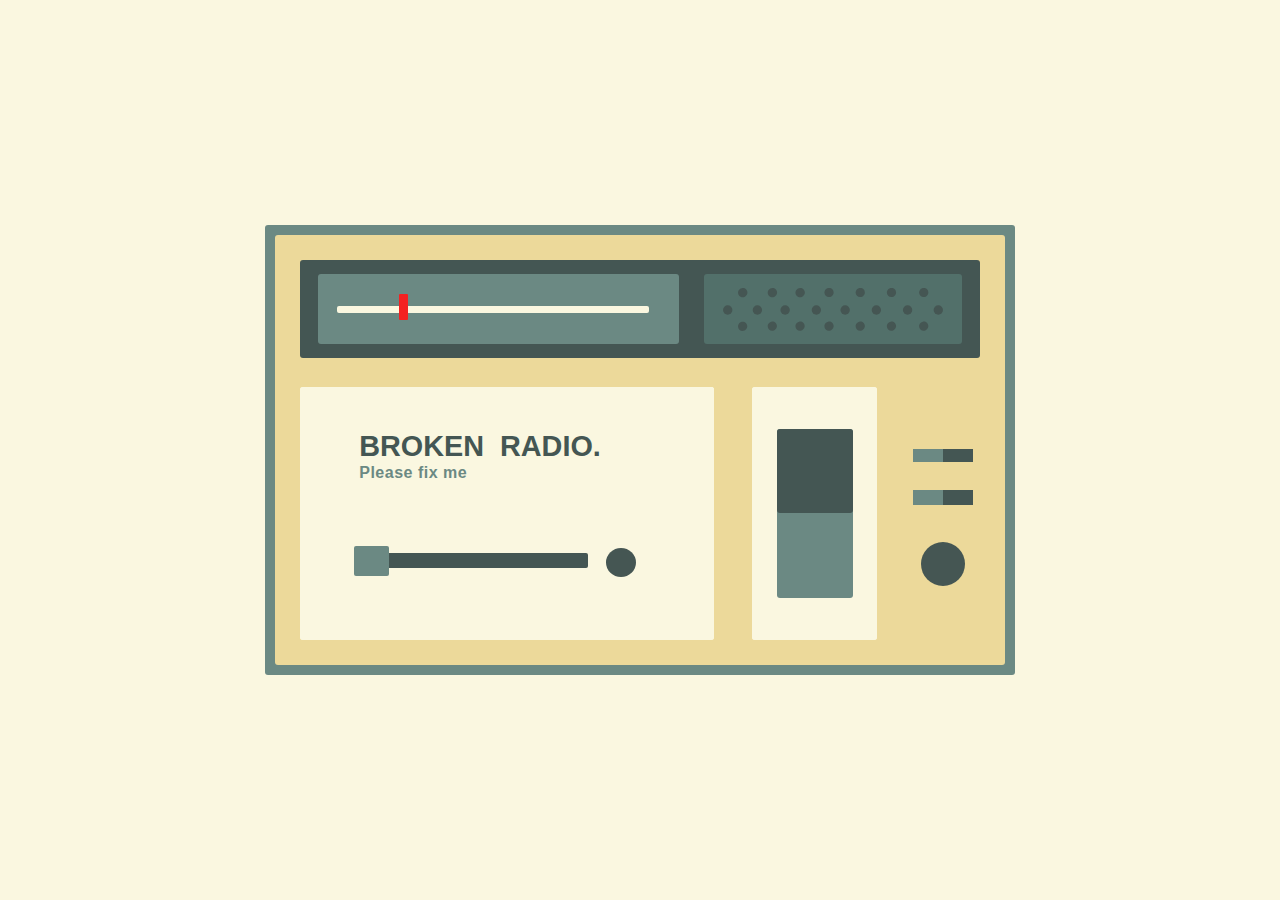
<file: index.html>
<!DOCTYPE html>
<html lang="en">
<head>
    <meta charset="UTF-8">
    <meta name="viewport" content="width=device-width, initial-scale=1.0">
    <meta http-equiv="X-UA-Compatible" content="ie=edge">
    <title>Radio</title>
    <link rel="stylesheet" href="styles/style.css">
</head>
<body>
    <div class="flex">
        <div class="outer-layer">
            <div class="text">
                <h1>Broken Radio.</h1>
                <p>Please fix me</p>
            </div>
            <div class="container-grid">

                <!-- Radio-Body -->
                <div class="background"></div>
                <div class="radio-body"></div>

                <!-- Creep -->
                <div class="radiohead"></div>
                <div class="channel"></div>
                <div class="channel-length">
                    <div class="needle"></div>
                </div>

                <!-- Speaker -->
                <div class="speaker"></div>
                <div class="dots"></div>
                
                <!-- Intro Area -->               
                    <div class="intro">
                       <div class="intro-switch" role="button" tabindex="0" aria-pressed="true">
                            <div class="intro-switch-length">
                                <div class="intro-trigger"></div>
                            </div>
                        </div>
                        <div class="intro-button" role="button" tabindex="0">
                            <div class="intro-button-trigger"></div>
                            <div class="intro-success"></div>
                            <div class="intro-fail"></div>
                        </div>
                    </div> 

                <!-- Difficulty Mode Select -->
                <div class="mode" tabindex="0">
                    <div class="mode-select">
                        <div class="mode-trigger"></div>
                    </div>
                </div> 
                
                <!-- Sequence 2 Starts -->
                <div class="sequence-2">

                    <!-- S2 Switch 1 -->
                    <div class="s2-switch-1 access" role="button" tabindex="0">
                        <div class="hint-1"></div>
                        <div class="s2-switch-length-1 access">
                            <div class="s2-trigger-1 access"></div>
                        </div>
                    </div>

                    <!-- S2-Switch-2 -->
                    <div class="s2-switch-2 access" role="button" tabindex="0">
                        <div class="hint-2"></div>
                        <div class="s2-switch-length-2">
                            <div class="s2-trigger-2 access"></div>
                        </div>
                    </div>

                    <!-- S2 Switch 3 -->
                    <div class="s2-switch-3 access" role="button" tabindex="0">
                        <div class="hint-3"></div>
                        <div class="s2-switch-length-3 access">
                            <div class="s2-trigger-3 access"></div>
                        </div>
                    </div>

                    <!--S2 Sub Switches -->
                    <div class="s2-sub-switch">

                        <!-- S2 Switch 4 -->
                        <div class="s2-switch-4 access" role="button" tabindex="0">
                            <div class="s2-switch-length-4 access">
                                <div class="s2-trigger-4 access"></div>
                            </div>
                        </div>

                        <!-- S2 Switch 5 -->
                        <div  class="s2-switch-5 access" role="button" tabindex="0">
                            <div class="s2-switch-length-5 access">
                                <div class="s2-trigger-5 access"></div>
                            </div>
                        </div>

                        <!-- S2 Submit Sequence -->
                         <div class="s2-submit access" role="button" tabindex="0">
                            <div class="s2-button access  btn2"></div>
                            <div class="s2-fail btn2 access"></div>
                            <div class="s2-success btn2 access"></div>
                        </div>
                    </div>
                </div> 
            
                <!-- Sequence 1 Starts -->
                <!-- Main Switch -->
                <div class="main-switch access" role="button" tabindex="0">
                    <div class="main-switch-length access">
                        <div class="main-trigger access"></div>
                    </div>
                </div>
                
                <!--S1 Sub Switches -->
                <div class="s1-sub-switch">
                    <!-- S1 Switch 1 -->
                     <div class="s1-switch-1 access" role="button" tabindex="0">
                        <div class="s1-switch-length-1 access">
                            <div class="s1-trigger-1 access"></div>
                        </div>
                    </div> 
                    <!--S1 Switch 2 -->
                    <div class="s1-switch-2 access" role="button" tabindex="0">
                        <div class="s1-switch-length-2 access">
                            <div class="s1-trigger-2 access"></div>
                        </div>
                    </div>
                    <!-- S1 Submit Sequence -->
                    <div class="s1-submit access" role="button" tabindex="0">
                        <div class="s1-button btn1 access"></div>
                        <div class="s1-fail btn1 access"></div>
                        <div class="s1-success btn1 access"></div>
                    </div>
                </div> 
            </div>
        </div>
    </div>

    <audio id="audio-switch-1" src="assets/audio/light-switch-1.mp3"></audio>
    <audio id="audio-switch-2" src="assets/audio/light-switch-2.mp3"></audio>
    <audio id="audio-switch-3" src="assets/audio/light-switch-main.mp3"></audio>
    <audio id="bell" src="assets/audio/bell.mp3"></audio>
    <audio id="dud" src="assets/audio/dud-1.mp3"></audio>
    <audio id="tape" src="assets/audio/tape.mp3"></audio>
    <audio id="play-song-1" src="assets/audio/fly-me-to-the-moon-edit.mp3"></audio>

    <script src='https://code.jquery.com/jquery-3.2.1.min.js' integrity='sha256-hwg4gsxgFZhOsEEamdOYGBf13FyQuiTwlAQgxVSNgt4='crossorigin='anonymous'></script>
    <script src="main.js"></script>
</body>
</html>
</file>
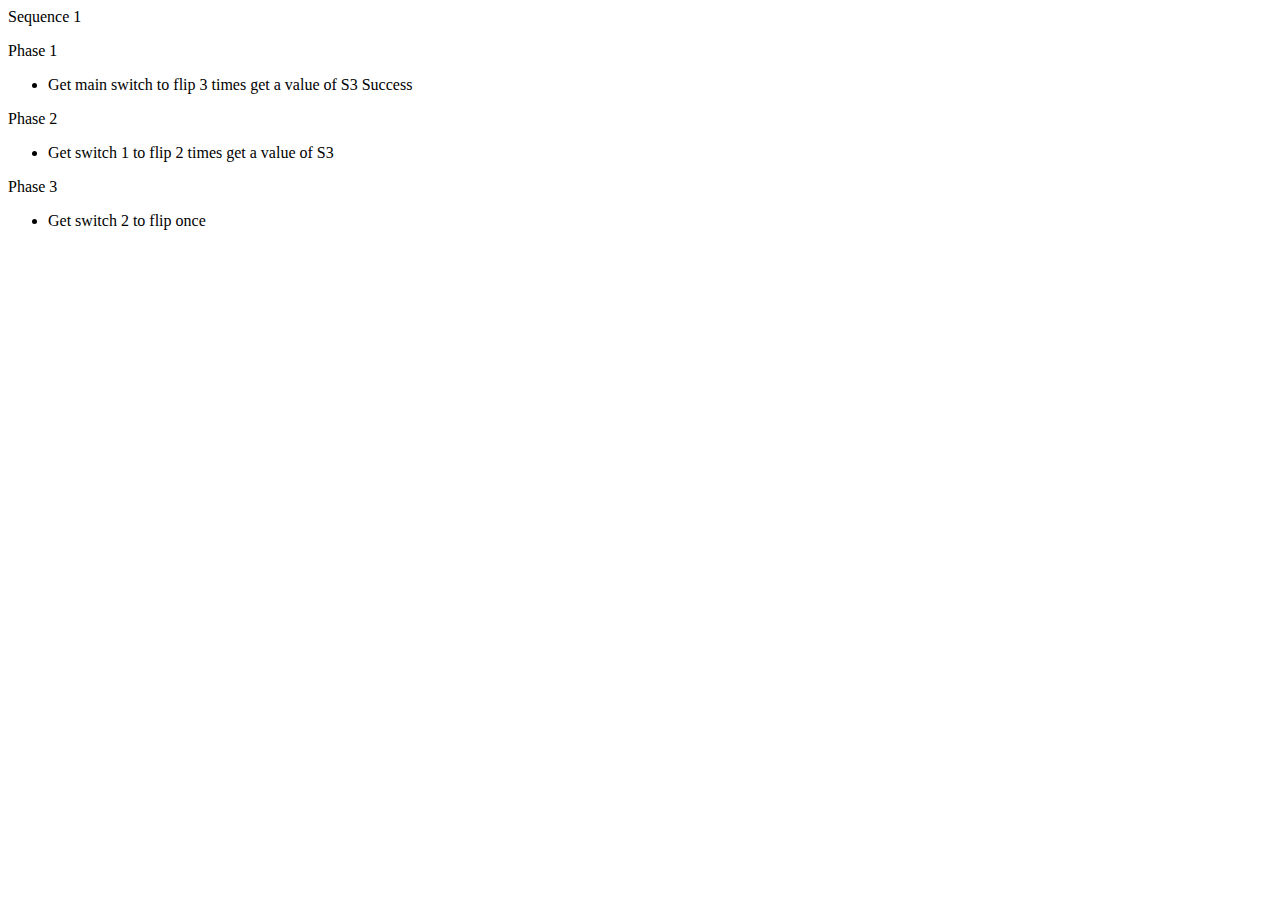
<file: mvp.html>
<html>
      <head>
        <meta charset="UTF-8">
        <title>mvp.md</title>
      </head>
      <body>
        <p>Sequence 1</p>
<p>Phase 1</p>
<ul>
<li>Get main switch to flip 3 times 
  get a value of S3 Success</li>
</ul>
<p>Phase 2</p>
<ul>
<li>Get switch 1 to flip 2 times
  get a value of S3 </li>
</ul>
<p>Phase 3</p>
<ul>
<li>Get switch 2 to flip once</li>
</ul>

      </body>
    </html>
</file>
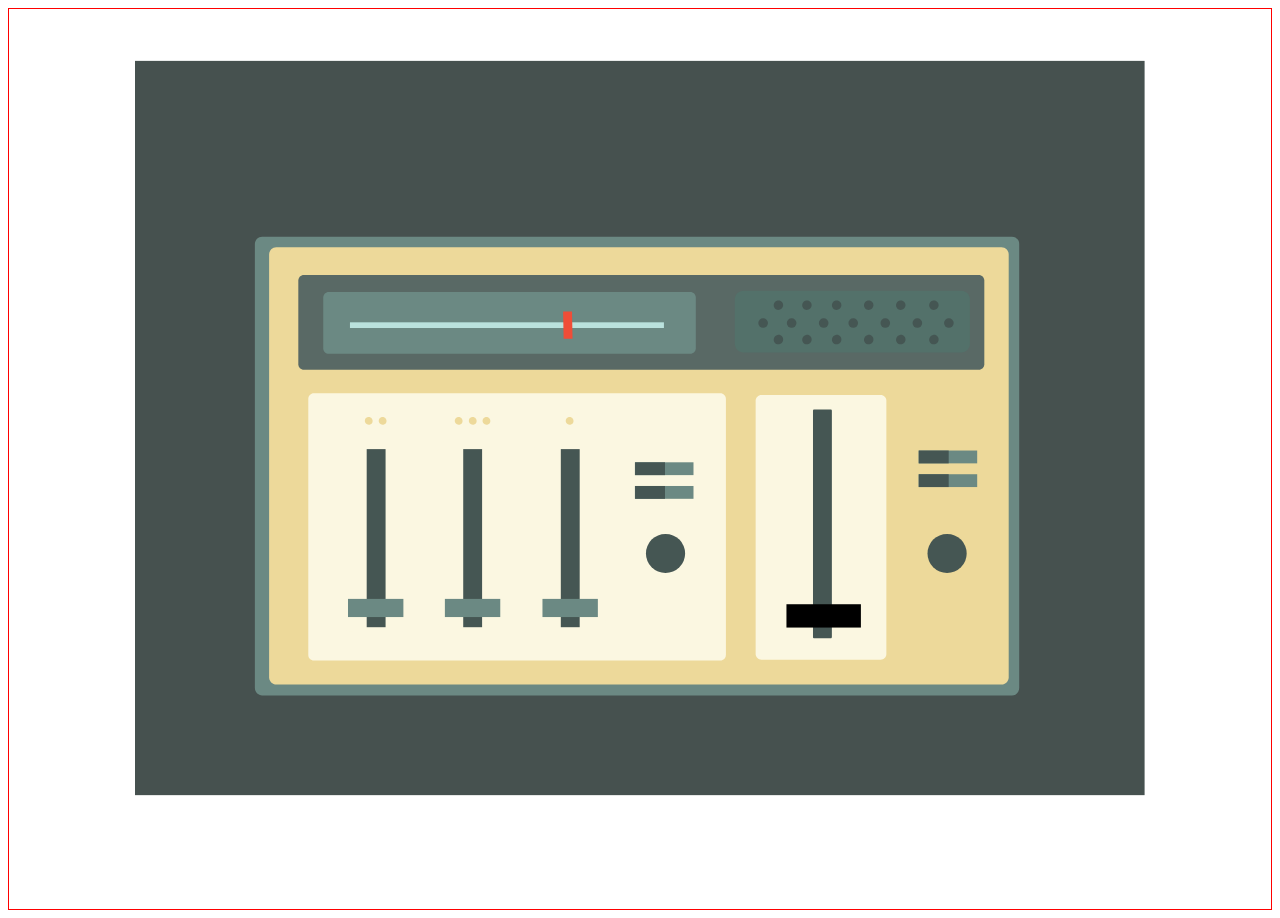
<file: svg.html>
<!DOCTYPE html>
<html lang="en">
<head>
    <meta charset="UTF-8">
    <meta name="viewport" content="width=device-width, initial-scale=1.0">
    <meta http-equiv="X-UA-Compatible" content="ie=edge">
    <title>Document</title>
</head>
<style>
    /* body {
        background: #333A39;
    } */
    svg {
        text-align: center;
        margin: 0 auto;
        height: 100vh;
        width: 80%;
    }

    .container {
        display: flex;
        margin: 0 auto;
        justify-content: center;
        align-items: center;
        border: 1px solid red;
        transition: all 1s ease;
    }

    /* .container:hover {
        transform: rotateY(180deg);
    } */

    #main-slider:hover #trigger {
        transform: translateY(100%);
        fill: green;
    }
</style>
<body>
    <div class="container">
        <svg version="1.1" xmlns="http://www.w3.org/2000/svg" xmlns:xlink="http://www.w3.org/1999/xlink" x="0px" y="0px"
            viewBox="0 0 566.9 372.9" enable-background="new 0 0 566.9 372.9" xml:space="preserve">
            <g id="extra-assets" display="none">
                <path display="inline" fill="#455653" d="M399.6,11.3l-3.8-20.4l-0.9-5.4l-23,3.6l-0.3-1.8l-2.1,0.4l4.5,24.6
                c-1.5-0.6-3.4-0.9-5.4-0.5c-4,0.7-6.8,3.5-6.3,6.1c0.5,2.6,4.1,4.2,8.1,3.4c4-0.7,6.8-3.5,6.3-6.1c0,0,0-0.1,0-0.1l0,0l-3.8-20.4
                l20.9-3.3l3.2,17.2c-1.5-0.6-3.4-0.9-5.4-0.5c-4,0.7-6.8,3.5-6.3,6.1c0.5,2.6,4.1,4.2,8.1,3.4c4-0.7,6.8-3.5,6.3-6.1
                C399.6,11.4,399.6,11.4,399.6,11.3L399.6,11.3z" />
                <path display="inline" fill="#455653" d="M325.9-60.9L314-57.6l-0.5-1.9l-2.1,0.6l7.1,25.1c-1.6-0.5-3.6-0.6-5.7,0
                c-4.1,1.1-6.7,4.3-6,7c0.8,2.7,4.7,3.9,8.7,2.8c4.1-1.1,6.7-4.3,6-7c0,0,0-0.1-0.1-0.1l0,0l-5.9-20.8l11.9-3.3L325.9-60.9z" />
                <path display="inline" fill="#455653" d="M508-21.7l-7-1.8l0.3-1.1l-1.2-0.3l-3.8,14.8c-0.7-0.7-1.7-1.3-2.9-1.7
                c-2.4-0.6-4.7,0.2-5.1,1.8c-0.4,1.6,1.2,3.4,3.6,4c2.4,0.6,4.7-0.2,5.1-1.8c0,0,0-0.1,0-0.1l0,0l3.1-12.3l7,1.8L508-21.7z" />
                <path display="inline" fill="#455653" d="M230.3-23.6l-6.5,3l-0.5-1l-1.2,0.5l6.4,13.9c-1-0.2-2.1,0-3.3,0.5
                c-2.2,1-3.5,3.1-2.8,4.6s3.1,1.9,5.3,0.8c2.2-1,3.5-3.1,2.8-4.6c0,0,0,0,0-0.1l0,0l-5.3-11.5l6.5-3L230.3-23.6z" />
            </g>
            <g id="Layer_16">
                <rect x="-16.5" y="-37.1" fill="#46514F" width="583.4" height="412.3" />
            </g>
            <g id="radio-body">
                <path display="none" fill="#455653" d="M444.4,28.4c0-2.8-3.4-5-7.5-5c-4.1,0-7.5,2.2-7.5,5c0,2.4,2.5,4.4,5.9,4.9v72.1h3.6V33.2
                C442,32.6,444.4,30.7,444.4,28.4z" />
                <polygon display="none" fill="#53716A" points="78.6,335.6 49.9,311.2 48.6,70.6 453.2,68.9 489.9,91.6 79.9,92.9 	" />
                <polygon display="none" fill="#455653" points="76.5,94.5 48.2,70.9 48.2,307.6 76.5,337.5 	" />
                <path fill="#6B8983" d="M492.4,319.2h-421c-2.3,0-4.1-1.8-4.1-4.1V65.7c0-2.3,1.8-4.1,4.1-4.1h421c2.3,0,4.1,1.8,4.1,4.1v249.4
                C496.5,317.4,494.6,319.2,492.4,319.2z" />
                <path fill="#EDD99A" d="M486.5,313.1H79.4c-2.3,0-4.1-1.8-4.1-4.1V71.7c0-2.3,1.8-4.1,4.1-4.1h407.1c2.3,0,4.1,1.8,4.1,4.1V309
                C490.6,311.3,488.8,313.1,486.5,313.1z" />
                <path display="none" fill="#6B8983" d="M91.3,317.6l6.9,5.3l224.5-3.3c1.7,0,3.1-1.4,3.1-3.1V172.7c0-1.7-1.4-3.1-3.1-3.1H94.4
                c-1.7,0-3.1,1.4-3.1,3.1V317.6z" />
                <ellipse display="none" fill="#455653" cx="437.6" cy="78.6" rx="12" ry="6.3" />
                <path fill="#FBF7E1" d="M100.4,299.6h228.3c1.7,0,3.1-1.4,3.1-3.1V152.7c0-1.7-1.4-3.1-3.1-3.1H100.4c-1.7,0-3.1,1.4-3.1,3.1v143.8
                C97.3,298.2,98.7,299.6,100.4,299.6z" />
                <ellipse display="none" fill="#455653" cx="437.4" cy="41.5" rx="3.5" ry="1.6" />
            </g>
            <g id="click" display="none">
                <path display="inline" fill="none" stroke="#4B2111" stroke-width="3" stroke-miterlimit="10" d="M552.5,64.8" />
                <path display="inline" fill="none" stroke="#4B2111" stroke-width="3" stroke-miterlimit="10" d="M573.3,50.1" />
                <path display="inline" fill="none" stroke="#4B2111" stroke-width="3" stroke-miterlimit="10" d="M552.8,83.3" />
                <path display="inline" fill="none" stroke="#4B2111" stroke-width="3" stroke-miterlimit="10" d="M576.5,88.3" />
                <path display="inline" fill="#4B2111" d="M527.5,49.5l1.8,0.9l6.2-11.8c0.3-0.5,0.1-1.1-0.4-1.4l0,0c-0.5-0.3-1.1-0.1-1.3,0.4
                L527.5,49.5z" />
                <path display="inline" fill="#4B2111" d="M554.6,79.8L554.6,79.8c0,0.6,0.5,1,1.1,0.9l12.4-1.4c0.6,0,1-0.5,0.9-1.1l0,0
                c0-0.6-0.5-1-1.1-0.9l-12.4,1.4C555,78.8,554.6,79.3,554.6,79.8z" />
                <path display="inline" fill="#4B2111" d="M544.4,65L544.4,65c0.4,0.4,1,0.4,1.4,0l11.1-10.8c0.4-0.4,0.4-1,0-1.4l0,0
                c-0.4-0.4-1-0.4-1.4,0l-11.1,10.8C544,64,544,64.6,544.4,65z" />
        
                <text transform="matrix(0.6297 0.7736 -0.7827 0.6223 502.251 52.8024)" display="inline" fill="#4B2111"
                    font-family="'OratorStd'" font-size="20.1443">click!</text>
        
                <rect x="494.8" y="85.1" transform="matrix(0.6475 0.7621 -0.7621 0.6475 247.2492 -363.6901)" display="inline"
                    fill="#4B2111" width="43.9" height="0.7" />
            </g>
            <g id="sequence-1">
                <g id="s1-main-slider">
                    <path fill="#FBF7E1" d="M351.7,299.2h67c1.7,0,3.2-1.4,3.2-3.2V153.7c0-1.7-1.4-3.2-3.2-3.2h-67c-1.7,0-3.2,1.4-3.2,3.2V296
                    C348.6,297.8,350,299.2,351.7,299.2z" />
                    <path fill="#455653" d="M381.4,287.1h9.2c0.4,0,0.7-0.3,0.7-0.7V159.3c0-0.4-0.3-0.7-0.7-0.7h-9.2c-0.4,0-0.7,0.3-0.7,0.7v127.2
                    C380.7,286.8,381,287.1,381.4,287.1z" />
                    <rect id="#trigger" fill x="365.8" y="268" fill="black" width="41.8" height="13.1" />
                </g>
                <g id="s1-knob">
                    <g>
                        <path fill="#53716A" d="M630.9,342.8c-1.2,9.8,7,18.1,16.8,16.8c6.7-0.8,12.1-6.2,12.9-12.9c1.2-9.8-7-18.1-16.8-16.8
                        C637.1,330.7,631.7,336.1,630.9,342.8z" />
                        <path fill="#FBF7E1" d="M635.5,344.8c-1.2,9.8,7,18.1,16.8,16.8c6.7-0.8,12.1-6.2,12.9-12.9c1.2-9.8-7-18.1-16.8-16.8
                        C641.8,332.7,636.4,338.1,635.5,344.8z" />
                        <line fill="none" stroke="#5D5E5E" stroke-width="2" stroke-miterlimit="10" x1="653.8" y1="344.7" x2="661.6"
                            y2="336.9" />
                    </g>
                </g>
                <g id="s1-btn-light">
                    <circle fill="#455653" cx="456" cy="239.5" r="11" />
                </g>
            </g>
            <g id="sequence-2">
                <g id="s2-btn-light">
                    <circle fill="#455653" cx="297.9" cy="239.5" r="11" />
                </g>
                <g id="s2-switch-2">
                    <rect id="s2-switch-trigger-area" x="280.7" y="201.6" fill="#6B8983" width="32.9" height="7.2" />
                    <rect id="s2-switch-2-trigger" x="280.8" y="201.6" fill="#455653" width="16.8" height="7.2" />
                    <rect id="s2-switch-trigger-area_1_" x="440" y="195" fill="#6B8983" width="32.9" height="7.2" />
                    <rect id="s2-switch-2-trigger_1_" x="440.1" y="195" fill="#455653" width="16.8" height="7.2" />
                </g>
                <g id="s2-switch-1">
                    <rect id="s2-switch-1-trigger-area_3_" x="280.7" y="188.3" fill="#6B8983" width="32.9" height="7.2" />
                    <rect id="s2-switch-1-trigger_3_" x="280.8" y="188.3" fill="#455653" width="16.8" height="7.2" />
                    <rect id="s2-switch-1-trigger-area_2_" x="440" y="181.7" fill="#6B8983" width="32.9" height="7.2" />
                    <rect id="s2-switch-1-trigger_2_" x="440.1" y="181.7" fill="#455653" width="16.8" height="7.2" />
                </g>
                <g id="s2-slider-3">
                    <path id="s2-slider-3-trigger-area" fill="#FBF7E1" d="M231.2,283.6h25.9c4,0,7.2-3.2,7.2-7.2v-93.7c0-4-3.2-7.2-7.2-7.2h-25.9
                    c-4,0-7.2,3.2-7.2,7.2v93.7C224,280.4,227.2,283.6,231.2,283.6z" />
                    <rect id="s2-slider-3-length" x="239.1" y="180.9" fill="#455653" width="10.6" height="100" />
                    <rect id="s2-slider-3-trigger" x="228.8" y="265" fill="#6B8983" width="31.1" height="10.2" />
                    <path id="s2-slider-3-hint" fill="#EDD99A" d="M241.9,164.6c-0.3,1.5,1,2.9,2.6,2.6c0.9-0.2,1.6-0.9,1.7-1.7
                    c0.3-1.5-1-2.9-2.6-2.6C242.8,163.1,242.1,163.8,241.9,164.6z" />
                </g>
                <g id="s2-slider-2">
                    <path id="s2-slider-2-trigger-area_1_" fill="#FBF7E1" d="M177.2,283.6h25.9c4,0,7.2-3.2,7.2-7.2v-93.7c0-4-3.2-7.2-7.2-7.2h-25.9
                    c-4,0-7.2,3.2-7.2,7.2v93.7C170,280.4,173.2,283.6,177.2,283.6z" />
                    <rect id="s2-slider-2-length_1_" x="184.3" y="180.9" fill="#455653" width="10.6" height="100" />
                    <rect id="s2-slider-2-trigger_1_" x="174" y="265" fill="#6B8983" width="31.1" height="10.2" />
                    <g id="s2-slider-2-hint_1_">
                        <path fill="#EDD99A" d="M179.6,164.6c-0.3,1.5,1,2.9,2.6,2.6c0.9-0.2,1.6-0.9,1.7-1.7c0.3-1.5-1-2.9-2.6-2.6
                        C180.5,163.1,179.8,163.8,179.6,164.6z" />
                        <path fill="#EDD99A" d="M195.2,164.6c-0.3,1.5,1,2.9,2.6,2.6c0.9-0.2,1.6-0.9,1.7-1.7c0.3-1.5-1-2.9-2.6-2.6
                        C196.1,163.1,195.4,163.8,195.2,164.6z" />
                        <path fill="#EDD99A" d="M187.5,164.6c-0.3,1.5,1,2.9,2.6,2.6c0.9-0.2,1.6-0.9,1.7-1.7c0.3-1.5-1-2.9-2.6-2.6
                        C188.3,163.1,187.6,163.8,187.5,164.6z" />
                    </g>
                </g>
                <g id="s2-slider-1">
                    <path id="s2-slider-1-trigger-area" fill="#FBF7E1" d="M122.5,283.6h25.9c4,0,7.2-3.2,7.2-7.2v-93.7c0-4-3.2-7.2-7.2-7.2h-25.9
                    c-4,0-7.2,3.2-7.2,7.2v93.7C115.3,280.4,118.5,283.6,122.5,283.6z" />
                    <rect id="s2-slider-1-length" x="130.1" y="180.9" fill="#455653" width="10.6" height="100" />
                    <rect id="s2-slider-1-trigger" x="119.6" y="265" fill="#6B8983" width="31.1" height="10.2" />
                    <g id="s2-slider-1-hint">
                        <path fill="#EDD99A" d="M129.1,164.6c-0.3,1.5,1,2.9,2.6,2.6c0.9-0.2,1.6-0.9,1.7-1.7c0.3-1.5-1-2.9-2.6-2.6
                        C129.9,163.1,129.2,163.8,129.1,164.6z" />
                        <path fill="#EDD99A" d="M136.9,164.6c-0.3,1.5,1,2.9,2.6,2.6c0.9-0.2,1.6-0.9,1.7-1.7c0.3-1.5-1-2.9-2.6-2.6
                        C137.8,163.1,137.1,163.8,136.9,164.6z" />
                    </g>
                </g>
            </g>
            <g id="main-slider">
                <path display="none" fill="#53716A" d="M95.4,99.9l374.2-1l15.3,8l-0.7,48.7l-383.3,2.3l-6-5.7c-1.1-1-1.7-2.4-1.7-3.9V102
                C93.2,100.9,94.2,99.9,95.4,99.9z" />
                <path fill="#596965" d="M94.8,136.4h379c1.7,0,3.1-1.4,3.1-3.1V86.2c0-1.7-1.4-3.1-3.1-3.1h-379c-1.7,0-3.1,1.4-3.1,3.1v47.1
                C91.7,135,93.1,136.4,94.8,136.4z" />
                <path fill="#6B8983" d="M108.8,127.4h203c1.7,0,3.1-1.4,3.1-3.1V95.8c0-1.7-1.4-3.1-3.1-3.1h-203c-1.7,0-3.1,1.4-3.1,3.1v28.6
                C105.7,126,107.1,127.4,108.8,127.4z" />
                <path fill="#53716A" d="M341.7,126.7h122.2c2.7,0,4.9-2.2,4.9-4.9V96.9c0-2.7-2.2-4.9-4.9-4.9H341.7c-2.7,0-4.9,2.2-4.9,4.9v24.9
                C336.9,124.6,339,126.7,341.7,126.7z" />
                <circle fill="#455653" cx="368.7" cy="110.1" r="2.7" />
                <circle fill="#455653" cx="386.7" cy="110.1" r="2.7" />
                <circle fill="#455653" cx="403.3" cy="110.1" r="2.7" />
                <circle fill="#455653" cx="421.3" cy="110.1" r="2.7" />
                <circle fill="#455653" cx="439.3" cy="110.1" r="2.7" />
                <path fill="#455653" d="M374.7,99.6c-0.4,1.9,1.3,3.5,3.1,3.1c1-0.2,1.9-1.1,2.1-2.1c0.4-1.9-1.3-3.5-3.1-3.1
                C375.8,97.7,374.9,98.5,374.7,99.6z" />
                <path fill="#455653" d="M391.4,99.6c-0.4,1.9,1.3,3.5,3.1,3.1c1-0.2,1.9-1.1,2.1-2.1c0.4-1.9-1.3-3.5-3.1-3.1
                C392.4,97.7,391.6,98.5,391.4,99.6z" />
                <path fill="#455653" d="M409.4,99.6c-0.4,1.9,1.3,3.5,3.1,3.1c1-0.2,1.9-1.1,2.1-2.1c0.4-1.9-1.3-3.5-3.1-3.1
                C410.5,97.7,409.6,98.5,409.4,99.6z" />
                <path fill="#455653" d="M427.4,99.6c-0.4,1.9,1.3,3.5,3.1,3.1c1-0.2,1.9-1.1,2.1-2.1c0.4-1.9-1.3-3.5-3.1-3.1
                C428.5,97.7,427.6,98.5,427.4,99.6z" />
                <path fill="#455653" d="M374.7,118.9c-0.4,1.9,1.3,3.5,3.1,3.1c1-0.2,1.9-1.1,2.1-2.1c0.4-1.9-1.3-3.5-3.1-3.1
                C375.8,117,374.9,117.8,374.7,118.9z" />
                <circle fill="#455653" cx="352.7" cy="110.1" r="2.7" />
                <circle fill="#455653" cx="457" cy="110.1" r="2.7" />
                <path fill="#455653" d="M358.7,99.6c-0.4,1.9,1.3,3.5,3.1,3.1c1-0.2,1.9-1.1,2.1-2.1c0.4-1.9-1.3-3.5-3.1-3.1
                C359.8,97.7,358.9,98.5,358.7,99.6z" />
                <path fill="#455653" d="M358.7,118.9c-0.4,1.9,1.3,3.5,3.1,3.1c1-0.2,1.9-1.1,2.1-2.1c0.4-1.9-1.3-3.5-3.1-3.1
                C359.8,117,358.9,117.8,358.7,118.9z" />
                <path fill="#455653" d="M391.4,118.9c-0.4,1.9,1.3,3.5,3.1,3.1c1-0.2,1.9-1.1,2.1-2.1c0.4-1.9-1.3-3.5-3.1-3.1
                C392.4,117,391.6,117.8,391.4,118.9z" />
                <path fill="#455653" d="M409.4,118.9c-0.4,1.9,1.3,3.5,3.1,3.1c1-0.2,1.9-1.1,2.1-2.1c0.4-1.9-1.3-3.5-3.1-3.1
                C410.5,117,409.6,117.8,409.4,118.9z" />
                <path fill="#455653" d="M427.4,118.9c-0.4,1.9,1.3,3.5,3.1,3.1c1-0.2,1.9-1.1,2.1-2.1c0.4-1.9-1.3-3.5-3.1-3.1
                C428.5,117,427.6,117.8,427.4,118.9z" />
                <path fill="#455653" d="M446,99.6c-0.4,1.9,1.3,3.5,3.1,3.1c1-0.2,1.9-1.1,2.1-2.1c0.4-1.9-1.3-3.5-3.1-3.1
                C447.1,97.7,446.2,98.5,446,99.6z" />
                <path fill="#455653" d="M446,118.9c-0.4,1.9,1.3,3.5,3.1,3.1c1-0.2,1.9-1.1,2.1-2.1c0.4-1.9-1.3-3.5-3.1-3.1
                C447.1,117,446.2,117.8,446,118.9z" />
                <path fill="#4B2111" d="M288.8,111" />
                <path fill="#4B2111" d="M118.6,111" />
                <rect x="120.7" y="109.7" fill="#BAE2DD" width="176.3" height="3.2" />
        
                <rect x="240.6" y="103.6" transform="matrix(-0.9998 1.946985e-02 -1.946985e-02 -0.9998 488.2521 217.7591)" fill="#F04D38"
                    width="5" height="15.3" />
                <polygon display="none" fill="#455653" points="101.6,107.2 93.6,101.2 93.6,149.2 100.9,157.9 	" />
            </g>
        </svg>
    </div>
</body>
</html>
</file>
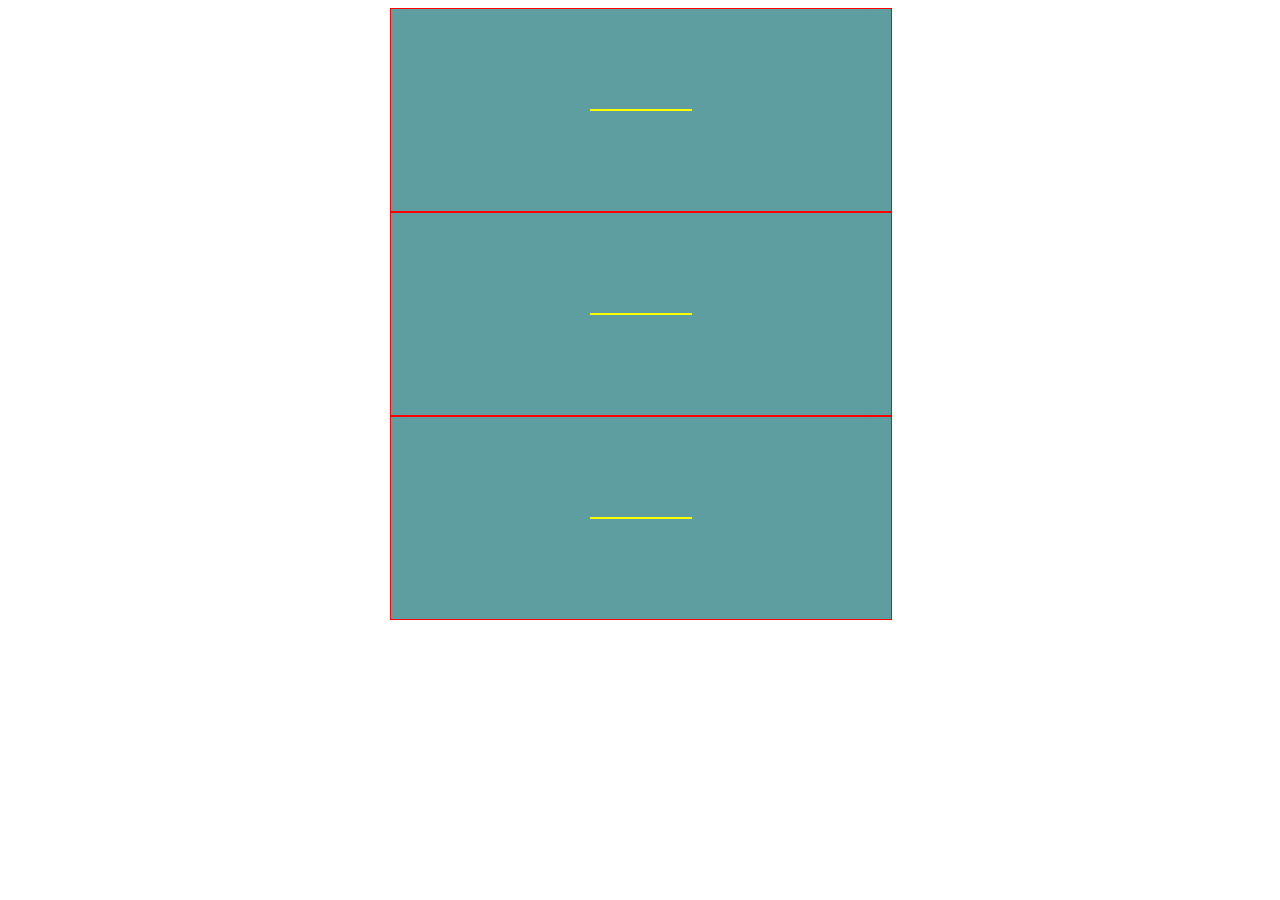
<file: test3.html>
<!DOCTYPE html>
<html lang="en">
<head>
    <meta charset="UTF-8">
    <meta name="viewport" content="width=device-width, initial-scale=1.0">
    <meta http-equiv="X-UA-Compatible" content="ie=edge">
    <title>Flex Test</title>
</head>
<style>
    .container {
        margin: 0 auto;
        display: grid;
        width: 100%;
        height: 300px;
        max-width: 500px;
        grid-template-columns: repeat(7, 1fr);
    }

    .box {
        grid-column: 1 / 8;
        display: flex;
        justify-content: center;
        align-items: center;
        width: 100%;
        /* height: 25%; */
        padding: 20% 0;
        background: cadetblue;
        border: 1px solid red;
    }

    .item {
        height: 25%;
        width: 20%;
        background: crimson;
        border: 1px solid yellow;
    }



</style>
<body>
    <div class="container">
        <div class="box">
            <div class="item"></div>
        </div>
        <div class="box">
            <div class="item"></div>
        </div>
        <div class="box">
            <div class="item"></div>
        </div>
    </div>
</body>
</html>
</file>
<file: styles/style.css>
article, aside, details, figcaption, figure, footer, header, hgroup, nav, section, summary {
  display: block; }

audio, canvas, video {
  display: inline-block; }

audio:not([controls]) {
  display: none;
  height: 0; }

[hidden] {
  display: none; }

html {
  font-family: sans-serif;
  -webkit-text-size-adjust: 100%;
  -ms-text-size-adjust: 100%; }

a:focus {
  outline: thin dotted; }

a:active, a:hover {
  outline: 0; }

h1 {
  font-size: 2em; }

abbr[title] {
  border-bottom: 1px dotted; }

b, strong {
  font-weight: 700; }

dfn {
  font-style: italic; }

mark {
  background: #ff0;
  color: #000; }

code, kbd, pre, samp {
  font-family: monospace, serif;
  font-size: 1em; }

pre {
  white-space: pre-wrap;
  word-wrap: break-word; }

q {
  quotes: \201C \201D \2018 \2019; }

small {
  font-size: 80%; }

sub, sup {
  font-size: 75%;
  line-height: 0;
  position: relative;
  vertical-align: baseline; }

sup {
  top: -.5em; }

sub {
  bottom: -.25em; }

img {
  border: 0; }

svg:not(:root) {
  overflow: hidden; }

fieldset {
  border: 1px solid silver;
  margin: 0 2px;
  padding: .35em .625em .75em; }

button, input, select, textarea {
  font-family: inherit;
  font-size: 100%;
  margin: 0; }

button, input {
  line-height: normal; }

button, html input[type=button], input[type=reset], input[type=submit] {
  -webkit-appearance: button;
  cursor: pointer; }

button[disabled], input[disabled] {
  cursor: default; }

input[type=checkbox], input[type=radio] {
  -webkit-box-sizing: border-box;
  box-sizing: border-box;
  padding: 0; }

input[type=search] {
  -webkit-appearance: textfield;
  -moz-box-sizing: content-box;
  -webkit-box-sizing: content-box;
  box-sizing: content-box; }

input[type=search]::-webkit-search-cancel-button, input[type=search]::-webkit-search-decoration {
  -webkit-appearance: none; }

textarea {
  overflow: auto;
  vertical-align: top; }

table {
  border-collapse: collapse;
  border-spacing: 0; }

body, figure {
  margin: 0; }

legend, button::-moz-focus-inner, input::-moz-focus-inner {
  border: 0;
  padding: 0; }

.clearfix:after {
  visibility: hidden;
  display: block;
  font-size: 0;
  content: '';
  clear: both;
  height: 0; }

* {
  -moz-box-sizing: border-box;
  -webkit-box-sizing: border-box;
  box-sizing: border-box; }

body {
  background: #FAF7E0; }

button {
  border: none;
  -webkit-transition: all 1s ease;
  -o-transition: all 1s ease;
  transition: all 1s ease;
  padding: 0;
  margin: 0;
  background: none; }

button:focus {
  outline: none;
  border: 1px solid grey;
  text-decoration: none; }

div {
  padding: 0;
  margin: 0;
  text-transform: uppercase; }

input {
  border: none;
  background: none;
  text-transform: none; }

.access, .intro-switch, .intro-button, .intro-fail, .mode {
  cursor: pointer; }

.intro-trigger,
.intro-button-trigger,
.main-trigger,
.s2-trigger-1,
.s2-trigger-2,
.s2-trigger-3,
.s2-trigger-4,
.s2-trigger-5,
.s1-trigger-1,
.s1-trigger-2 {
  -webkit-transition: all .15s ease;
  -o-transition: all .15s ease;
  transition: all .15s ease; }

.flex {
  display: -webkit-box;
  display: -ms-flexbox;
  display: flex;
  margin: 0 auto;
  -webkit-box-align: center;
  -ms-flex-align: center;
  align-items: center;
  -webkit-box-pack: center;
  -ms-flex-pack: center;
  justify-content: center;
  height: 100vh; }

.outer-layer {
  margin: 0 auto;
  display: -ms-grid;
  display: grid;
  height: 450px;
  width: 750px;
  -ms-grid-rows: 10px 25px (auto)[27] 25px 10px;
  grid-template-rows: 10px 25px repeat(27, auto) 25px 10px;
  -ms-grid-columns: 10px 25px (auto)[37] 25px 10px;
  grid-template-columns: 10px 25px repeat(37, auto) 25px 10px;
  z-index: 1000;
  position: relative; }

.container-grid {
  position: absolute;
  width: 100%;
  margin: 0 auto;
  display: -ms-grid;
  display: grid;
  height: 450px;
  -ms-grid-rows: 10px 25px (auto)[27] 25px 10px;
  grid-template-rows: 10px 25px repeat(27, auto) 25px 10px;
  -ms-grid-columns: 10px 25px (auto)[37] 25px 10px;
  grid-template-columns: 10px 25px repeat(37, auto) 25px 10px; }

.text {
  -ms-grid-row: 17;
  -ms-grid-row-span: 2;
  grid-row: 17 / 19;
  -ms-grid-column: 7;
  -ms-grid-column-span: 2;
  grid-column: 7 / 9;
  z-index: 20;
  margin: 0 auto; }

h1 {
  font-family: Helvetica, Futura, sans-serif;
  font-size: 1.8rem;
  line-height: none;
  word-spacing: 8px;
  -ms-flex-item-align: center;
  -ms-grid-row-align: center;
  align-self: center;
  color: #445653;
  margin: 0 auto; }

p {
  font-family: Helvetica, Futura, sans-serif;
  font-size: 1rem;
  font-weight: 600;
  letter-spacing: .5px;
  padding-top: 1.7px;
  color: #6B8983;
  margin: 0 auto;
  text-transform: none; }

.intro {
  -ms-grid-row: 12;
  -ms-grid-row-span: 18;
  grid-row: 12 / 30;
  -ms-grid-column: 3;
  -ms-grid-column-span: 23;
  grid-column: 3 / 26;
  display: -ms-grid;
  display: grid;
  -ms-grid-rows: (auto)[18];
  grid-template-rows: repeat(18, auto);
  -ms-grid-columns: (auto)[23];
  grid-template-columns: repeat(23, auto);
  width: 98%;
  background: #FAF7E0;
  border-radius: 3px;
  z-index: 10;
  -webkit-transition: all .5s ease;
  -o-transition: all .5s ease;
  transition: all .5s ease; }

.intro-switch {
  -ms-grid-row: 10;
  -ms-grid-row-span: 7;
  grid-row: 10 / 17;
  -ms-grid-column: 2;
  -ms-grid-column-span: 15;
  grid-column: 2 / 17;
  display: -ms-grid;
  display: grid;
  -ms-grid-rows: (auto)[5];
  grid-template-rows: repeat(5, auto);
  -ms-grid-columns: (auto)[15];
  grid-template-columns: repeat(15, auto); }
  .intro-switch .intro-switch-length {
    -ms-grid-row: 3;
    -ms-grid-row-span: 1;
    grid-row: 3 / 4;
    -ms-grid-column: 3;
    -ms-grid-column-span: 13;
    grid-column: 3 / 16;
    height: 80%;
    -webkit-box-align: center;
    -ms-flex-align: center;
    align-items: center;
    border-radius: 2px;
    background: #445653;
    position: relative;
    display: -webkit-box;
    display: -ms-flexbox;
    display: flex; }

.intro-trigger {
  position: absolute;
  background: #6B8983;
  left: 0;
  height: 190%;
  width: 15%;
  border-radius: 2px;
  -webkit-transition: all .1s ease;
  -o-transition: all .1s ease;
  transition: all .1s ease; }

.intro-button {
  -ms-grid-row: 10;
  -ms-grid-row-span: 7;
  grid-row: 10 / 17;
  -ms-grid-column: 17;
  -ms-grid-column-span: 5;
  grid-column: 17 / 22;
  display: -ms-grid;
  display: grid;
  -ms-grid-rows: (auto)[5];
  grid-template-rows: repeat(5, auto);
  -ms-grid-columns: (auto)[4];
  grid-template-columns: repeat(4, auto); }
  .intro-button .intro-button-trigger {
    -ms-grid-row: 2;
    -ms-grid-row-span: 3;
    grid-row: 2 / 5;
    -ms-grid-column: 2;
    -ms-grid-column-span: 4;
    grid-column: 2 / 6;
    background: url("../assets/submit.svg");
    background-repeat: no-repeat;
    -ms-grid-row-align: center;
    align-self: center;
    height: 50%;
    width: 45%; }
  .intro-button .intro-success {
    -ms-grid-row: 2;
    -ms-grid-row-span: 3;
    grid-row: 2 / 5;
    -ms-grid-column: 2;
    -ms-grid-column-span: 4;
    grid-column: 2 / 6;
    background: url("../assets/submit-success.svg");
    background-repeat: no-repeat;
    -ms-grid-row-align: center;
    align-self: center;
    height: 50%;
    width: 40%;
    display: none;
    z-index: 30; }
  .intro-button .intro-fail {
    -ms-grid-row: 2;
    -ms-grid-row-span: 3;
    grid-row: 2 / 5;
    -ms-grid-column: 2;
    -ms-grid-column-span: 4;
    grid-column: 2 / 6;
    background: url("../assets/submit-fail.svg");
    background-repeat: no-repeat;
    -ms-grid-row-align: center;
    align-self: center;
    height: 50%;
    width: 40%;
    display: none;
    z-index: 30;
    -webkit-filter: blur(10px);
    filter: blur(10px); }

.mode {
  -ms-grid-row: 12;
  -ms-grid-row-span: 18;
  grid-row: 12 / 30;
  -ms-grid-column: 27;
  -ms-grid-column-span: 8;
  grid-column: 27 / 35;
  display: -ms-grid;
  display: grid;
  -ms-grid-rows: (auto)[18];
  grid-template-rows: repeat(18, auto);
  -ms-grid-columns: (auto)[7];
  grid-template-columns: repeat(7, auto);
  width: 85%;
  margin: 0 auto;
  background: #FAF7E0;
  border-radius: 3px;
  z-index: 10; }

.mode-select {
  -ms-grid-row: 4;
  -ms-grid-row-span: 12;
  grid-row: 4 / 16;
  -ms-grid-column: 2;
  -ms-grid-column-span: 5;
  grid-column: 2 / 7;
  display: -ms-grid;
  display: grid;
  -ms-grid-rows: (auto)[12];
  grid-template-rows: repeat(12, auto);
  -ms-grid-columns: (auto)[5];
  grid-template-columns: repeat(5, auto);
  background: #6B8983;
  width: 85%;
  margin: 0 auto;
  position: relative;
  border-radius: 3px; }

.mode-trigger {
  background: #445653;
  position: absolute;
  top: 0;
  left: 0;
  right: 0;
  height: 50%;
  border-radius: 3px;
  -webkit-transition: all .1s ease;
  -o-transition: all .1s ease;
  transition: all .1s ease; }

@media (max-width: 750px) {
  h1 {
    font-family: Helvetica, Futura, sans-serif;
    font-size: 1.8rem;
    line-height: none;
    word-spacing: 8px;
    -ms-flex-item-align: center;
    -ms-grid-row-align: center;
    align-self: center;
    color: #445653;
    margin: 0 auto; }
  p {
    font-family: Helvetica, Futura, sans-serif;
    font-size: 1rem;
    font-weight: 600;
    letter-spacing: .5px;
    padding-top: 1.7px;
    color: #6B8983;
    margin: 0 auto;
    text-transform: none; }
  .text {
    -ms-grid-row: 40;
    -ms-grid-row-span: 2;
    grid-row: 40 / 42;
    -ms-grid-column: 2;
    -ms-grid-column-span: 28;
    grid-column: 2/ 30; }
  .intro {
    -ms-grid-row: 35;
    -ms-grid-row-span: 15;
    grid-row: 35 / 50;
    -ms-grid-column: 3;
    -ms-grid-column-span: 27;
    grid-column: 3 / 30;
    display: -ms-grid;
    display: grid;
    -ms-grid-rows: (auto)[18];
    grid-template-rows: repeat(18, auto);
    -ms-grid-columns: (auto)[23];
    grid-template-columns: repeat(23, auto);
    width: 100%;
    background: #FAF7E0;
    border-radius: 3px;
    z-index: 10;
    -webkit-transition: all .5s ease;
    -o-transition: all .5s ease;
    transition: all .5s ease; }
  .intro-switch {
    -ms-grid-row: 10;
    -ms-grid-row-span: 7;
    grid-row: 10 / 17;
    -ms-grid-column: 3;
    -ms-grid-column-span: 15;
    grid-column: 3 / 18;
    display: -ms-grid;
    display: grid;
    -ms-grid-rows: (auto)[5];
    grid-template-rows: repeat(5, auto);
    -ms-grid-columns: (auto)[15];
    grid-template-columns: repeat(15, auto); }
    .intro-switch .intro-switch-length {
      -ms-grid-row: 3;
      -ms-grid-row-span: 1;
      grid-row: 3 / 4;
      -ms-grid-column: 2;
      -ms-grid-column-span: 14;
      grid-column: 2 / 16;
      height: 100%;
      -webkit-box-align: center;
      -ms-flex-align: center;
      align-items: center;
      border-radius: 2px;
      background: #445653;
      position: relative;
      display: -webkit-box;
      display: -ms-flexbox;
      display: flex; }
  .intro-trigger {
    position: absolute;
    background: #6B8983;
    left: 0;
    height: 230%;
    width: 15%;
    border-radius: 2px;
    -webkit-transition: all .1s ease;
    -o-transition: all .1s ease;
    transition: all .1s ease; }
  .intro-button {
    -ms-grid-row: 10;
    -ms-grid-row-span: 7;
    grid-row: 10 / 17;
    -ms-grid-column: 18;
    -ms-grid-column-span: 5;
    grid-column: 18 / 23;
    display: -ms-grid;
    display: grid;
    -ms-grid-rows: (auto)[5];
    grid-template-rows: repeat(5, auto);
    -ms-grid-columns: (auto)[4];
    grid-template-columns: repeat(4, auto); }
    .intro-button .intro-button-trigger {
      -ms-grid-row: 2;
      -ms-grid-row-span: 3;
      grid-row: 2 / 5;
      -ms-grid-column: 2;
      -ms-grid-column-span: 4;
      grid-column: 2 / 6;
      background: url("../assets/submit.svg");
      background-repeat: no-repeat;
      -ms-grid-row-align: center;
      align-self: center;
      height: 50%;
      width: 45%; }
    .intro-button .intro-success {
      -ms-grid-row: 2;
      -ms-grid-row-span: 3;
      grid-row: 2 / 5;
      -ms-grid-column: 2;
      -ms-grid-column-span: 4;
      grid-column: 2 / 6;
      background: url("../assets/submit-success.svg");
      background-repeat: no-repeat;
      -ms-grid-row-align: center;
      align-self: center;
      height: 50%;
      width: 40%;
      display: none;
      z-index: 30; }
    .intro-button .intro-fail {
      -ms-grid-row: 2;
      -ms-grid-row-span: 3;
      grid-row: 2 / 5;
      -ms-grid-column: 2;
      -ms-grid-column-span: 4;
      grid-column: 2 / 6;
      background: url("../assets/submit-fail.svg");
      background-repeat: no-repeat;
      -ms-grid-row-align: center;
      align-self: center;
      height: 50%;
      width: 40%;
      display: none;
      z-index: 30;
      -webkit-filter: blur(10px);
      filter: blur(10px); }
  .mode {
    -ms-grid-row: 24;
    -ms-grid-row-span: 10;
    grid-row: 24 / 34;
    -ms-grid-column: 3;
    -ms-grid-column-span: 27;
    grid-column: 3 / 30;
    display: -ms-grid;
    display: grid;
    -ms-grid-rows: (auto)[7];
    grid-template-rows: repeat(7, auto);
    -ms-grid-columns: (auto)[18];
    grid-template-columns: repeat(18, auto);
    width: 100%;
    margin: 0 auto;
    background: #FAF7E0;
    border-radius: 3px;
    z-index: 10; }
  .mode-select {
    -ms-grid-row: 2;
    -ms-grid-row-span: 5;
    grid-row: 2 / 7;
    -ms-grid-column: 3;
    -ms-grid-column-span: 14;
    grid-column: 3 / 17;
    display: -ms-grid;
    display: grid;
    -ms-grid-rows: (auto)[12];
    grid-template-rows: repeat(12, auto);
    -ms-grid-columns: (auto)[5];
    grid-template-columns: repeat(5, auto);
    background: #6B8983;
    -ms-grid-row-align: center;
    align-self: center;
    height: 88%;
    width: 100%;
    margin: 0 auto;
    position: relative;
    border-radius: 3px; }
  .mode-trigger {
    background: #445653;
    position: absolute;
    top: 0;
    left: 0;
    bottom: 0;
    height: 100%;
    width: 50%;
    border-radius: 3px;
    -webkit-transition: all .1s ease;
    -o-transition: all .1s ease;
    transition: all .1s ease; } }

.radio-body {
  -ms-grid-row: 2;
  -ms-grid-row-span: 29;
  grid-row: 2 / 31;
  -ms-grid-column: 2;
  -ms-grid-column-span: 39;
  grid-column: 2 / 41;
  background: #ECD99A;
  border-radius: 3px; }

.background {
  -ms-grid-row: 1;
  -ms-grid-row-span: 31;
  grid-row: 1 / 32;
  -ms-grid-column: 1;
  -ms-grid-column-span: 41;
  grid-column: 1 / 42;
  display: -webkit-box;
  display: -ms-flexbox;
  display: flex;
  align-self: center;
  height: 100%;
  width: 100%;
  margin: 0 auto;
  border-radius: 3px;
  background: #6B8983; }

.radiohead {
  -ms-grid-row: 3;
  -ms-grid-row-span: 7;
  grid-row: 3 / 10;
  -ms-grid-column: 3;
  -ms-grid-column-span: 37;
  grid-column: 3 / 40;
  background: #445653;
  border-radius: 3px;
  -webkit-transition: all .3s ease;
  -o-transition: all .3s ease;
  transition: all .3s ease; }

.channel {
  -ms-grid-row: 4;
  -ms-grid-row-span: 5;
  grid-row: 4 / 9;
  -ms-grid-column: 4;
  -ms-grid-column-span: 20;
  grid-column: 4 / 24;
  width: 98%;
  background: #6B8983;
  border-radius: 3px;
  -webkit-transition: all 1s ease;
  -o-transition: all 1s ease;
  transition: all 1s ease; }

.channel-length {
  -ms-grid-row: 6;
  -ms-grid-row-span: 1;
  grid-row: 6 / 7;
  -ms-grid-column: 5;
  -ms-grid-column-span: 17;
  grid-column: 5 / 22;
  height: 50%;
  display: -webkit-box;
  display: -ms-flexbox;
  display: flex;
  align-self: center;
  border-radius: 2px;
  background: #FAF7E0;
  position: relative;
  -webkit-transition: all 1s ease;
  -o-transition: all 1s ease;
  transition: all 1s ease; }

.needle {
  position: absolute;
  border-radius: 1px;
  background: #F42121;
  width: 9px;
  height: 26px;
  bottom: -7px;
  left: 20%;
  -webkit-transition: all 2.7s ease;
  -o-transition: all 2.7s ease;
  transition: all 2.7s ease; }

.speaker {
  -ms-grid-row: 4;
  -ms-grid-row-span: 5;
  grid-row: 4 / 9;
  -ms-grid-column: 25;
  -ms-grid-column-span: 14;
  grid-column: 25 / 39;
  border-radius: 3px;
  background: #52706A; }

.dots {
  -ms-grid-column: 26;
  -ms-grid-column-span: 12;
  grid-column: 26 / 38;
  -ms-grid-row: 5;
  -ms-grid-row-span: 4;
  grid-row: 5 / 9;
  background: url(../assets/dots.svg);
  background-size: 100%;
  background-repeat: no-repeat; }

@media (max-width: 750px) {
  .outer-layer {
    margin: 0 auto;
    display: -ms-grid;
    display: grid;
    height: 680px;
    width: 370px;
    -ms-grid-rows: 10px 25px (auto)[47] 25px 10px;
    grid-template-rows: 10px 25px repeat(47, auto) 25px 10px;
    -ms-grid-columns: 10px 15px (auto)[27] 15px 10px;
    grid-template-columns: 10px 15px repeat(27, auto) 15px 10px;
    z-index: 1000;
    position: relative; }
  .container-grid {
    position: absolute;
    width: 100%;
    margin: 0 auto;
    display: -ms-grid;
    display: grid;
    height: 680px;
    -ms-grid-rows: 10px 25px (auto)[47] 25px 10px;
    grid-template-rows: 10px 25px repeat(47, auto) 25px 10px;
    -ms-grid-columns: 10px 15px (auto)[27] 15px 10px;
    grid-template-columns: 10px 15px repeat(27, auto) 15px 10px; }
  .radio-body {
    -ms-grid-row: 2;
    -ms-grid-row-span: 49;
    grid-row: 2 / 51;
    -ms-grid-column: 2;
    -ms-grid-column-span: 29;
    grid-column: 2 / 31;
    background: #ECD99A;
    border-radius: 3px; }
  .background {
    -ms-grid-row: 1;
    -ms-grid-row-span: 51;
    grid-row: 1 / 52;
    -ms-grid-column: 1;
    -ms-grid-column-span: 31;
    grid-column: 1 / 32;
    display: -webkit-box;
    display: -ms-flexbox;
    display: flex;
    align-self: center;
    height: 100%;
    width: 100%;
    margin: 0 auto;
    border-radius: 3px;
    background: #6B8983; }
  .radiohead {
    -ms-grid-row: 3;
    -ms-grid-row-span: 20;
    grid-row: 3 / 23;
    -ms-grid-column: 3;
    -ms-grid-column-span: 27;
    grid-column: 3 / 30;
    background: #445653;
    border-radius: 5px;
    -webkit-transition: all .3s ease;
    -o-transition: all .3s ease;
    transition: all .3s ease; }
  .speaker {
    -ms-grid-row: 4;
    -ms-grid-row-span: 11;
    grid-row: 4 / 15;
    -ms-grid-column: 4;
    -ms-grid-column-span: 25;
    grid-column: 4 / 29;
    border-radius: 10px;
    background: #52706A; }
  .channel {
    -ms-grid-row: 17;
    -ms-grid-row-span: 5;
    grid-row: 17 / 22;
    -ms-grid-column: 4;
    -ms-grid-column-span: 25;
    grid-column: 4 / 29;
    width: 100%;
    background: #6B8983;
    border-radius: 10px;
    -webkit-transition: all 1s ease;
    -o-transition: all 1s ease;
    transition: all 1s ease; }
  .channel-length {
    -ms-grid-row: 18;
    -ms-grid-row-span: 3;
    grid-row: 18 / 21;
    -ms-grid-column: 6;
    -ms-grid-column-span: 21;
    grid-column: 6 / 27;
    height: 15%;
    display: -webkit-box;
    display: -ms-flexbox;
    display: flex;
    align-self: center;
    border-radius: 2px;
    background: #FAF7E0;
    position: relative;
    -webkit-transition: all 1s ease;
    -o-transition: all 1s ease;
    transition: all 1s ease; }
  .needle {
    position: absolute;
    border-radius: 1px;
    background: #F42121;
    width: 9px;
    height: 26px;
    bottom: -7px;
    left: 20%;
    -webkit-transition: all 2.7s ease;
    -o-transition: all 2.7s ease;
    transition: all 2.7s ease; }
  .dots {
    -ms-grid-row: 8;
    -ms-grid-row-span: 9;
    grid-row: 8 / 17;
    -ms-grid-column: 6;
    -ms-grid-column-span: 21;
    grid-column: 6 / 27;
    -ms-grid-row-align: center;
    align-self: center;
    height: 100%;
    width: 100%;
    background: url(../assets/dots.svg);
    background-size: 100%;
    background-repeat: no-repeat; } }

.main-switch {
  -ms-grid-row: 12;
  -ms-grid-row-span: 18;
  grid-row: 12 / 30;
  -ms-grid-column: 27;
  -ms-grid-column-span: 8;
  grid-column: 27 / 35;
  display: -ms-grid;
  display: grid;
  -ms-grid-rows: (auto)[18];
  grid-template-rows: repeat(18, auto);
  -ms-grid-columns: (auto)[7];
  grid-template-columns: repeat(7, auto);
  width: 85%;
  margin: 0 auto;
  background: #FAF7E0;
  border-radius: 3px;
  cursor: pointer; }
  .main-switch .main-switch-length {
    -ms-grid-row: 2;
    -ms-grid-row-span: 16;
    grid-row: 2 / 18;
    -ms-grid-column: 3;
    -ms-grid-column-span: 3;
    grid-column: 3 / 6;
    background: #445653;
    display: -webkit-box;
    display: -ms-flexbox;
    display: flex;
    height: 95%;
    width: 40%;
    margin: 0 auto;
    -webkit-box-pack: center;
    -ms-flex-pack: center;
    justify-content: center;
    align-self: center;
    border-radius: 2px;
    position: relative;
    cursor: pointer; }

.main-trigger {
  position: absolute;
  bottom: 0;
  width: 220%;
  height: 20px;
  background: #6B8983;
  border-radius: 1px;
  cursor: pointer;
  -webkit-transition: all .3s ease;
  -o-transition: all .3s ease;
  transition: all .3s ease; }

.s1-sub-switch {
  -ms-grid-row: 12;
  -ms-grid-row-span: 18;
  grid-row: 12 / 30;
  -ms-grid-column: 35;
  -ms-grid-column-span: 6;
  grid-column: 35 / 41;
  display: -ms-grid;
  display: grid;
  -ms-grid-rows: (auto)[18];
  grid-template-rows: repeat(18, auto);
  -ms-grid-columns: (auto)[5] 25px;
  grid-template-columns: repeat(5, auto) 25px;
  border-radius: 0 3px 3px 0;
  background: #ECD99A; }

.s1-switch-1 {
  -ms-grid-row: 1;
  -ms-grid-row-span: 6;
  grid-row: 1 / 7;
  -ms-grid-column: 1;
  -ms-grid-column-span: 6;
  grid-column: 1 / 7;
  display: -ms-grid;
  display: grid;
  -ms-grid-rows: (auto)[6];
  grid-template-rows: repeat(6, auto);
  -ms-grid-columns: (auto)[5] 25px;
  grid-template-columns: repeat(5, auto) 25px;
  background: #ECD99A;
  height: 98%;
  cursor: pointer; }
  .s1-switch-1 .s1-switch-length-1 {
    -ms-grid-row: 5;
    -ms-grid-row-span: 2;
    grid-row: 5 / 7;
    -ms-grid-column: 2;
    -ms-grid-column-span: 4;
    grid-column: 2 / 6;
    background: #445653;
    -ms-grid-row-align: center;
    align-self: center;
    margin: 0 auto;
    height: 50%;
    width: 82%;
    cursor: pointer;
    position: relative; }

.s1-trigger-1 {
  position: absolute;
  background: #6B8983;
  top: 0;
  bottom: 0;
  left: 0;
  width: 50%;
  cursor: pointer;
  -webkit-transition: all .1s ease;
  -o-transition: all .1s ease;
  transition: all .1s ease; }

.s1-switch-2 {
  -ms-grid-row: 7;
  -ms-grid-row-span: 3;
  grid-row: 7 / 10;
  -ms-grid-column: 1;
  -ms-grid-column-span: 6;
  grid-column: 1 / 7;
  display: -ms-grid;
  display: grid;
  -ms-grid-rows: (auto)[4];
  grid-template-rows: repeat(4, auto);
  -ms-grid-columns: (auto)[5] 25px;
  grid-template-columns: repeat(5, auto) 25px;
  background: #ECD99A;
  cursor: pointer; }
  .s1-switch-2 .s1-switch-length-2 {
    -ms-grid-row: 2;
    -ms-grid-row-span: 3;
    grid-row: 2 / 5;
    -ms-grid-column: 2;
    -ms-grid-column-span: 4;
    grid-column: 2 / 6;
    background: #445653;
    margin: 0 auto;
    -ms-grid-row-align: center;
    align-self: center;
    height: 45%;
    width: 82%;
    cursor: pointer;
    position: relative; }

.s1-trigger-2 {
  position: absolute;
  background: #6B8983;
  top: 0;
  bottom: 0;
  left: 0;
  width: 50%;
  cursor: pointer; }

.s1-submit {
  -ms-grid-row: 11;
  -ms-grid-row-span: 7;
  grid-row: 11 / 18;
  -ms-grid-column: 1;
  -ms-grid-column-span: 6;
  grid-column: 1 / 7;
  display: -ms-grid;
  display: grid;
  -ms-grid-rows: (auto)[8];
  grid-template-rows: repeat(8, auto);
  -ms-grid-columns: (auto)[5] 25px;
  grid-template-columns: repeat(5, auto) 25px;
  background: #ECD99A;
  cursor: pointer; }
  .s1-submit .btn1 {
    -ms-grid-row: 2;
    -ms-grid-row-span: 4;
    grid-row: 2 / 6;
    -ms-grid-column: 2;
    -ms-grid-column-span: 4;
    grid-column: 2 / 6;
    margin: 0 auto;
    cursor: pointer; }

.s1-button {
  background: url(../assets/submit.svg);
  background-repeat: no-repeat;
  background-position: center;
  background-size: 100%;
  width: 60%; }

.s1-fail {
  background: url(../assets/submit-fail.svg);
  background-repeat: no-repeat;
  background-position: center;
  background-size: 100%;
  display: none;
  width: 35%;
  -webkit-filter: blur(5px);
  filter: blur(5px); }

.s1-success {
  background: url(../assets/submit-success.svg);
  background-repeat: no-repeat;
  background-position: center;
  background-size: 100%;
  display: none;
  width: 35%;
  -webkit-filter: blur(1.5px);
  filter: blur(1.5px); }

@media (max-width: 750px) {
  .main-switch {
    -ms-grid-row: 24;
    -ms-grid-row-span: 11;
    grid-row: 24 / 35;
    -ms-grid-column: 10;
    -ms-grid-column-span: 20;
    grid-column: 10 / 30;
    display: -ms-grid;
    display: grid;
    -ms-grid-rows: (auto)[7];
    grid-template-rows: repeat(7, auto);
    -ms-grid-columns: (auto)[19];
    grid-template-columns: repeat(19, auto);
    height: 90%;
    width: 100%;
    margin: 0 auto;
    background: #FAF7E0;
    border-radius: 0 3px 3px 0;
    cursor: pointer; }
    .main-switch .main-switch-length {
      -ms-grid-row: 3;
      -ms-grid-row-span: 3;
      grid-row: 3 / 6;
      -ms-grid-column: 4;
      -ms-grid-column-span: 15;
      grid-column: 4 / 19;
      background: #445653;
      display: -webkit-box;
      display: -ms-flexbox;
      display: flex;
      height: 30%;
      width: 93%;
      margin: 0 auto;
      -webkit-box-pack: center;
      -ms-flex-pack: center;
      justify-content: center;
      align-self: center;
      border-radius: 2px;
      position: relative;
      cursor: pointer; }
  .main-trigger {
    position: absolute;
    left: 0;
    top: 0;
    bottom: 0;
    margin: auto;
    height: 250%;
    width: 15%;
    -ms-flex-item-align: center;
    -ms-grid-row-align: center;
    align-self: center;
    background: #6B8983;
    border-radius: 3px;
    cursor: pointer;
    -webkit-transition: all .3s ease;
    -o-transition: all .3s ease;
    transition: all .3s ease; }
  .s1-sub-switch {
    -ms-grid-row: 24;
    -ms-grid-row-span: 11;
    grid-row: 24 / 35;
    -ms-grid-column: 3;
    -ms-grid-column-span: 7;
    grid-column: 3 / 10;
    display: -ms-grid;
    display: grid;
    -ms-grid-rows: (auto)[9];
    grid-template-rows: repeat(9, auto);
    -ms-grid-columns: (auto)[6];
    grid-template-columns: repeat(6, auto);
    height: 90%;
    width: 100%;
    background: #ECD99A; }
  .s1-switch-1 {
    -ms-grid-row: 1;
    -ms-grid-row-span: 3;
    grid-row: 1 / 4;
    -ms-grid-column: 1;
    -ms-grid-column-span: 6;
    grid-column: 1 / 7;
    display: -ms-grid;
    display: grid;
    -ms-grid-rows: (auto)[5];
    grid-template-rows: repeat(5, auto);
    -ms-grid-columns: (auto)[6];
    grid-template-columns: repeat(6, auto);
    background: #FAF7E0;
    height: 100%;
    width: 100%;
    cursor: pointer; }
    .s1-switch-1 .s1-switch-length-1 {
      -ms-grid-row: 3;
      -ms-grid-row-span: 2;
      grid-row: 3 / 5;
      -ms-grid-column: 2;
      -ms-grid-column-span: 6;
      grid-column: 2 / 8;
      background: #445653;
      -ms-grid-row-align: center;
      align-self: center;
      margin: 0 auto;
      height: 70%;
      width: 80%;
      cursor: pointer;
      position: relative; }
  .s1-trigger-1 {
    position: absolute;
    background: #6B8983;
    top: 0;
    bottom: 0;
    left: 0;
    width: 50%;
    height: 100%;
    cursor: pointer;
    -webkit-transition: all .1s ease;
    -o-transition: all .1s ease;
    transition: all .1s ease; }
  .s1-switch-2 {
    -ms-grid-row: 4;
    -ms-grid-row-span: 2;
    grid-row: 4 / 6;
    -ms-grid-column: 1;
    -ms-grid-column-span: 6;
    grid-column: 1 / 7;
    display: -ms-grid;
    display: grid;
    -ms-grid-rows: (auto)[4];
    grid-template-rows: repeat(4, auto);
    -ms-grid-columns: (auto)[6];
    grid-template-columns: repeat(6, auto);
    background: #FAF7E0;
    cursor: pointer; }
    .s1-switch-2 .s1-switch-length-2 {
      -ms-grid-row: 2;
      -ms-grid-row-span: 2;
      grid-row: 2 / 4;
      -ms-grid-column: 2;
      -ms-grid-column-span: 6;
      grid-column: 2 / 8;
      background: #445653;
      -ms-grid-row-align: center;
      align-self: center;
      height: 85%;
      width: 75%;
      cursor: pointer;
      position: relative; }
  .s1-trigger-2 {
    position: absolute;
    background: #6B8983;
    top: 0;
    bottom: 0;
    left: 0;
    width: 50%;
    cursor: pointer; }
  .s1-submit {
    -ms-grid-row: 6;
    -ms-grid-row-span: 4;
    grid-row: 6 / 10;
    -ms-grid-column: 1;
    -ms-grid-column-span: 6;
    grid-column: 1 / 7;
    display: -ms-grid;
    display: grid;
    -ms-grid-rows: (auto)[8];
    grid-template-rows: repeat(8, auto);
    -ms-grid-columns: (auto)[6];
    grid-template-columns: repeat(6, auto);
    margin: 0 auto;
    width: 100%;
    height: 100%;
    background: #FAF7E0;
    cursor: pointer; }
    .s1-submit .btn1 {
      -ms-grid-row: 2;
      -ms-grid-row-span: 5;
      grid-row: 2 / 7;
      -ms-grid-column: 2;
      -ms-grid-column-span: 6;
      grid-column: 2 / 8;
      margin: 0 auto;
      width: 40%;
      cursor: pointer; }
  .s1-button {
    background: url(../assets/submit.svg);
    background-repeat: no-repeat;
    background-position: center;
    background-size: 100%;
    width: 60%; }
  .s1-fail {
    background: url(../assets/submit-fail.svg);
    background-repeat: no-repeat;
    background-position: center;
    background-size: 100%;
    display: none;
    width: 35%;
    -webkit-filter: blur(5px);
    filter: blur(5px); }
  .s1-success {
    background: url(../assets/submit-success.svg);
    background-repeat: no-repeat;
    background-position: center;
    background-size: 100%;
    -ms-flex-item-align: center;
    -ms-grid-row-align: center;
    align-self: center;
    display: none;
    width: 20%;
    height: 100%;
    -webkit-filter: blur(5px);
    filter: blur(5px); } }

.sequence-2 {
  -ms-grid-row: 12;
  -ms-grid-row-span: 18;
  grid-row: 12 / 30;
  -ms-grid-column: 3;
  -ms-grid-column-span: 23;
  grid-column: 3 / 26;
  display: -ms-grid;
  display: grid;
  -ms-grid-rows: (auto)[18];
  grid-template-rows: repeat(18, auto);
  -ms-grid-columns: (auto)[23];
  grid-template-columns: repeat(23, auto);
  width: 98%;
  background: #FAF7E0;
  border-radius: 7px; }

.s2-switch-1 {
  -ms-grid-row: 1;
  -ms-grid-row-span: 18;
  grid-row: 1 / 19;
  -ms-grid-column: 1;
  -ms-grid-column-span: 5;
  grid-column: 1 / 6;
  display: -ms-grid;
  display: grid;
  -ms-grid-rows: (auto)[18];
  grid-template-rows: repeat(18, auto);
  -ms-grid-columns: (auto)[5];
  grid-template-columns: repeat(5, auto);
  border-radius: 3px 0 0 3px;
  background: #FAF7E0;
  cursor: pointer; }
  .s2-switch-1 .hint-1 {
    -ms-grid-row: 2;
    -ms-grid-row-span: 1;
    grid-row: 2 / 3;
    -ms-grid-column: 2;
    -ms-grid-column-span: 3;
    grid-column: 2 / 5;
    background: url(../assets/hint-1.svg);
    background-position: center;
    background-size: 100%;
    margin: 0 auto;
    height: 100%;
    width: 30%;
    background-repeat: no-repeat;
    cursor: pointer; }
  .s2-switch-1 .s2-switch-length-1 {
    -ms-grid-row: 4;
    -ms-grid-row-span: 13;
    grid-row: 4 / 17;
    -ms-grid-column: 3;
    -ms-grid-column-span: 1;
    grid-column: 3 / 4;
    border-radius: 2px;
    background: #445653;
    cursor: pointer;
    display: -webkit-box;
    display: -ms-flexbox;
    display: flex;
    -webkit-box-pack: center;
    -ms-flex-pack: center;
    justify-content: center;
    position: relative; }

.s2-trigger-1 {
  position: absolute;
  bottom: 0;
  margin: 0 auto;
  width: 220%;
  height: 20px;
  border-radius: 1px;
  background: #6B8983; }

.s2-switch-2 {
  -ms-grid-row: 1;
  -ms-grid-row-span: 18;
  grid-row: 1 / 19;
  -ms-grid-column: 7;
  -ms-grid-column-span: 5;
  grid-column: 7 / 12;
  display: -ms-grid;
  display: grid;
  -ms-grid-rows: (auto)[18];
  grid-template-rows: repeat(18, auto);
  -ms-grid-columns: (auto)[5];
  grid-template-columns: repeat(5, auto);
  background: #FAF7E0;
  cursor: pointer; }
  .s2-switch-2 .hint-2 {
    -ms-grid-row: 2;
    -ms-grid-row-span: 1;
    grid-row: 2 / 3;
    -ms-grid-column: 2;
    -ms-grid-column-span: 3;
    grid-column: 2 / 5;
    background: url(../assets/hint-2.svg);
    background-position: center;
    background-repeat: no-repeat;
    margin: 0 auto;
    height: 100%;
    width: 50%;
    cursor: pointer; }
  .s2-switch-2 .s2-switch-length-2 {
    -ms-grid-row: 4;
    -ms-grid-row-span: 13;
    grid-row: 4 / 17;
    -ms-grid-column: 3;
    -ms-grid-column-span: 1;
    grid-column: 3 / 4;
    border-radius: 2px;
    background: #445653;
    cursor: pointer;
    display: -webkit-box;
    display: -ms-flexbox;
    display: flex;
    -webkit-box-pack: center;
    -ms-flex-pack: center;
    justify-content: center;
    position: relative; }

.s2-trigger-2 {
  position: absolute;
  margin: 0 auto;
  bottom: 0;
  width: 220%;
  height: 20px;
  border-radius: 1px;
  background: #6B8983; }

.s2-switch-3 {
  -ms-grid-row: 1;
  -ms-grid-row-span: 18;
  grid-row: 1 / 19;
  -ms-grid-column: 13;
  -ms-grid-column-span: 5;
  grid-column: 13 / 18;
  display: -ms-grid;
  display: grid;
  -ms-grid-rows: (auto)[18];
  grid-template-rows: repeat(18, auto);
  -ms-grid-columns: (auto)[5];
  grid-template-columns: repeat(5, auto);
  background: #FAF7E0;
  cursor: pointer; }
  .s2-switch-3 .hint-3 {
    -ms-grid-row: 2;
    -ms-grid-row-span: 1;
    grid-row: 2 / 3;
    -ms-grid-column: 3;
    -ms-grid-column-span: 1;
    grid-column: 3 / 4;
    background: url(../assets/hint-3.svg);
    background-size: 100%;
    background-position: center;
    background-repeat: no-repeat;
    margin: 0 auto;
    height: 100%;
    width: 35%;
    cursor: pointer; }
  .s2-switch-3 .s2-switch-length-3 {
    -ms-grid-row: 4;
    -ms-grid-row-span: 13;
    grid-row: 4 / 17;
    -ms-grid-column: 3;
    -ms-grid-column-span: 1;
    grid-column: 3 / 4;
    border-radius: 2px;
    background: #445653;
    cursor: pointer;
    position: relative;
    display: -webkit-box;
    display: -ms-flexbox;
    display: flex;
    -webkit-box-pack: center;
    -ms-flex-pack: center;
    justify-content: center;
    -webkit-transition: all .5s ease;
    -o-transition: all .5s ease;
    transition: all .5s ease; }

.s2-trigger-3 {
  position: absolute;
  margin: 0 auto;
  bottom: 0;
  width: 220%;
  height: 20px;
  border-radius: 1px;
  background: #6B8983; }

.s2-sub-switch {
  -ms-grid-row: 1;
  -ms-grid-row-span: 18;
  grid-row: 1 / 19;
  -ms-grid-column: 19;
  -ms-grid-column-span: 5;
  grid-column: 19 / 24;
  display: -ms-grid;
  display: grid;
  -ms-grid-rows: (auto)[18];
  grid-template-rows: repeat(18, auto);
  -ms-grid-columns: (auto)[8];
  grid-template-columns: repeat(8, auto);
  border-radius: 0 3px 3px 0;
  background: #FAF7E0; }

.s2-switch-4 {
  -ms-grid-row: 1;
  -ms-grid-row-span: 6;
  grid-row: 1 / 7;
  -ms-grid-column: 1;
  -ms-grid-column-span: 8;
  grid-column: 1 / 9;
  display: -ms-grid;
  display: grid;
  -ms-grid-rows: (auto)[6];
  grid-template-rows: repeat(6, auto);
  -ms-grid-columns: (auto)[6];
  grid-template-columns: repeat(6, auto);
  background: #FAF7E0;
  border-radius: 0 3px 0 0;
  cursor: pointer; }
  .s2-switch-4 .s2-switch-length-4 {
    -ms-grid-row: 5;
    -ms-grid-row-span: 2;
    grid-row: 5 / 7;
    -ms-grid-column: 2;
    -ms-grid-column-span: 4;
    grid-column: 2 / 6;
    height: 50%;
    width: 100%;
    margin: 0 auto;
    background: #445653;
    display: -webkit-box;
    display: -ms-flexbox;
    display: flex;
    align-self: center;
    cursor: pointer;
    position: relative; }

.s2-trigger-4 {
  position: absolute;
  background: #6B8983;
  top: 0;
  bottom: 0;
  left: 0;
  width: 50%;
  cursor: pointer; }

.s2-switch-5 {
  -ms-grid-row: 8;
  -ms-grid-row-span: 3;
  grid-row: 8 / 11;
  -ms-grid-column: 1;
  -ms-grid-column-span: 8;
  grid-column: 1 / 9;
  display: -ms-grid;
  display: grid;
  -ms-grid-rows: (auto)[4];
  grid-template-rows: repeat(4, auto);
  -ms-grid-columns: (auto)[6];
  grid-template-columns: repeat(6, auto);
  background: #FAF7E0;
  cursor: pointer; }
  .s2-switch-5 .s2-switch-length-5 {
    -ms-grid-row: 1;
    -ms-grid-row-span: 3;
    grid-row: 1 / 4;
    -ms-grid-column: 2;
    -ms-grid-column-span: 4;
    grid-column: 2 / 6;
    background: #445653;
    height: 45%;
    width: 100%;
    margin: 0 auto;
    -ms-grid-row-align: center;
    align-self: center;
    cursor: pointer;
    position: relative; }

.s2-trigger-5 {
  position: absolute;
  background: #6B8983;
  top: 0;
  bottom: 0;
  left: 0;
  width: 50%;
  cursor: pointer; }

.s2-submit {
  -ms-grid-row: 12;
  -ms-grid-row-span: 6;
  grid-row: 12 / 18;
  -ms-grid-column: 1;
  -ms-grid-column-span: 8;
  grid-column: 1 / 9;
  display: -ms-grid;
  display: grid;
  -ms-grid-rows: (auto)[8];
  grid-template-rows: repeat(8, auto);
  -ms-grid-columns: (auto)[5];
  grid-template-columns: repeat(5, auto);
  background: #FAF7E0;
  cursor: pointer; }
  .s2-submit .btn2 {
    -ms-grid-row: 1;
    -ms-grid-row-span: 5;
    grid-row: 1 / 6;
    -ms-grid-column: 1;
    -ms-grid-column-span: 5;
    grid-column: 1 / 6;
    margin: 0 auto;
    height: 100%;
    cursor: pointer; }

.s2-button {
  background: url(../assets/submit.svg);
  background-repeat: no-repeat;
  background-position: center;
  background-size: 100%;
  width: 50%; }

.s2-fail {
  background: url(../assets/submit-fail.svg);
  background-repeat: no-repeat;
  background-position: center;
  display: none;
  width: 30%;
  -webkit-filter: blur(5px);
  filter: blur(5px); }

.s2-success {
  background: url(../assets/submit-success.svg);
  background-repeat: no-repeat;
  background-position: center;
  background-size: 100%;
  display: none;
  width: 28.5%;
  -webkit-filter: blur(1.5px);
  filter: blur(1.5px); }

@media (max-width: 750px) {
  .sequence-2 {
    -ms-grid-row: 35;
    -ms-grid-row-span: 15;
    grid-row: 35 / 50;
    -ms-grid-column: 3;
    -ms-grid-column-span: 27;
    grid-column: 3 / 30;
    display: -ms-grid;
    display: grid;
    -ms-grid-rows: (auto)[18];
    grid-template-rows: repeat(18, auto);
    -ms-grid-columns: (auto)[23];
    grid-template-columns: repeat(23, auto);
    width: 100%;
    background: #FAF7E0;
    border-radius: 3px; }
  .s2-switch-1 {
    -ms-grid-row: 1;
    -ms-grid-row-span: 18;
    grid-row: 1 / 19;
    -ms-grid-column: 2;
    -ms-grid-column-span: 5;
    grid-column: 2 / 7;
    display: -ms-grid;
    display: grid;
    -ms-grid-rows: (auto)[18];
    grid-template-rows: repeat(18, auto);
    -ms-grid-columns: (auto)[5];
    grid-template-columns: repeat(5, auto);
    border-radius: 3px 0 0 3px;
    width: 98%;
    background: #FAF7E0;
    cursor: pointer; }
    .s2-switch-1 .hint-1 {
      -ms-grid-row: 2;
      -ms-grid-row-span: 1;
      grid-row: 2 / 3;
      -ms-grid-column: 2;
      -ms-grid-column-span: 3;
      grid-column: 2 / 5;
      background: url(../assets/hint-1.svg);
      background-position: center;
      background-size: 100%;
      margin: 0 auto;
      height: 100%;
      width: 30%;
      background-repeat: no-repeat;
      cursor: pointer; }
    .s2-switch-1 .s2-switch-length-1 {
      -ms-grid-row: 4;
      -ms-grid-row-span: 13;
      grid-row: 4 / 17;
      -ms-grid-column: 2;
      -ms-grid-column-span: 3;
      grid-column: 2 / 5;
      width: 35%;
      margin: 0 auto;
      border-radius: 2px;
      background: #445653;
      cursor: pointer;
      display: -webkit-box;
      display: -ms-flexbox;
      display: flex;
      -webkit-box-pack: center;
      -ms-flex-pack: center;
      justify-content: center;
      position: relative; }
  .s2-trigger-1 {
    position: absolute;
    bottom: 0;
    margin: 0 auto;
    width: 220%;
    height: 15%;
    border-radius: 3px;
    background: #6B8983; }
  .s2-switch-2 {
    -ms-grid-row: 1;
    -ms-grid-row-span: 18;
    grid-row: 1 / 19;
    -ms-grid-column: 7;
    -ms-grid-column-span: 5;
    grid-column: 7 / 12;
    display: -ms-grid;
    display: grid;
    -ms-grid-rows: (auto)[18];
    grid-template-rows: repeat(18, auto);
    -ms-grid-columns: (auto)[5];
    grid-template-columns: repeat(5, auto);
    width: 98%;
    background: #FAF7E0;
    cursor: pointer; }
    .s2-switch-2 .hint-2 {
      -ms-grid-row: 2;
      -ms-grid-row-span: 1;
      grid-row: 2 / 3;
      -ms-grid-column: 2;
      -ms-grid-column-span: 3;
      grid-column: 2 / 5;
      background: url(../assets/hint-2.svg);
      background-position: center;
      background-repeat: no-repeat;
      margin: 0 auto;
      height: 100%;
      width: 50%;
      cursor: pointer; }
    .s2-switch-2 .s2-switch-length-2 {
      -ms-grid-row: 4;
      -ms-grid-row-span: 13;
      grid-row: 4 / 17;
      -ms-grid-column: 2;
      -ms-grid-column-span: 3;
      grid-column: 2 / 5;
      border-radius: 2px;
      background: #445653;
      margin: 0 auto;
      width: 35%;
      cursor: pointer;
      display: -webkit-box;
      display: -ms-flexbox;
      display: flex;
      -webkit-box-align: center;
      -ms-flex-align: center;
      align-items: center;
      -webkit-box-pack: center;
      -ms-flex-pack: center;
      justify-content: center;
      position: relative; }
  .s2-trigger-2 {
    position: absolute;
    margin: 0 auto;
    bottom: 0;
    width: 220%;
    height: 15%;
    border-radius: 3px;
    background: #6B8983; }
  .s2-switch-3 {
    -ms-grid-row: 1;
    -ms-grid-row-span: 18;
    grid-row: 1 / 19;
    -ms-grid-column: 12;
    -ms-grid-column-span: 5;
    grid-column: 12 / 17;
    display: -ms-grid;
    display: grid;
    -ms-grid-rows: (auto)[18];
    grid-template-rows: repeat(18, auto);
    -ms-grid-columns: (auto)[5];
    grid-template-columns: repeat(5, auto);
    background: #FAF7E0;
    cursor: pointer; }
    .s2-switch-3 .hint-3 {
      -ms-grid-row: 2;
      -ms-grid-row-span: 1;
      grid-row: 2 / 3;
      -ms-grid-column: 3;
      -ms-grid-column-span: 1;
      grid-column: 3 / 4;
      background: url(../assets/hint-3.svg);
      background-size: 100%;
      background-position: center;
      background-repeat: no-repeat;
      margin: 0 auto;
      height: 100%;
      width: 35%;
      cursor: pointer; }
    .s2-switch-3 .s2-switch-length-3 {
      -ms-grid-row: 4;
      -ms-grid-row-span: 13;
      grid-row: 4 / 17;
      -ms-grid-column: 2;
      -ms-grid-column-span: 3;
      grid-column: 2 / 5;
      border-radius: 2px;
      width: 35%;
      margin: 0 auto;
      background: #445653;
      cursor: pointer;
      position: relative;
      display: -webkit-box;
      display: -ms-flexbox;
      display: flex;
      -webkit-box-pack: center;
      -ms-flex-pack: center;
      justify-content: center;
      -webkit-transition: all .5s ease;
      -o-transition: all .5s ease;
      transition: all .5s ease; }
  .s2-trigger-3 {
    position: absolute;
    margin: 0 auto;
    bottom: 0;
    width: 220%;
    height: 15%;
    border-radius: 3px;
    background: #6B8983; }
  .s2-sub-switch {
    -ms-grid-row: 1;
    -ms-grid-row-span: 18;
    grid-row: 1 / 19;
    -ms-grid-column: 17;
    -ms-grid-column-span: 8;
    grid-column: 17 / 25;
    display: -ms-grid;
    display: grid;
    margin: 0 auto;
    height: 100%;
    width: 80%;
    -ms-grid-rows: (auto)[18];
    grid-template-rows: repeat(18, auto);
    -ms-grid-columns: (auto)[8];
    grid-template-columns: repeat(8, auto);
    border-radius: 0 3px 3px 0;
    background: #FAF7E0; }
  .s2-switch-4 {
    -ms-grid-row: 1;
    -ms-grid-row-span: 6;
    grid-row: 1 / 7;
    -ms-grid-column: 1;
    -ms-grid-column-span: 9;
    grid-column: 1 / 10;
    display: -ms-grid;
    display: grid;
    -ms-grid-rows: (auto)[6];
    grid-template-rows: repeat(6, auto);
    -ms-grid-columns: (auto)[6];
    grid-template-columns: repeat(6, auto);
    background: #FAF7E0;
    border-radius: 0 3px 0 0;
    cursor: pointer; }
    .s2-switch-4 .s2-switch-length-4 {
      -ms-grid-row: 5;
      -ms-grid-row-span: 2;
      grid-row: 5 / 7;
      -ms-grid-column: 2;
      -ms-grid-column-span: 4;
      grid-column: 2 / 6;
      height: 50%;
      width: 100%;
      margin: 0 auto;
      background: #445653;
      display: -webkit-box;
      display: -ms-flexbox;
      display: flex;
      align-self: center;
      cursor: pointer;
      position: relative; }
  .s2-trigger-4 {
    position: absolute;
    background: #6B8983;
    top: 0;
    bottom: 0;
    left: 0;
    width: 50%;
    cursor: pointer; }
  .s2-switch-5 {
    -ms-grid-row: 8;
    -ms-grid-row-span: 3;
    grid-row: 8 / 11;
    -ms-grid-column: 1;
    -ms-grid-column-span: 9;
    grid-column: 1 / 10;
    display: -ms-grid;
    display: grid;
    -ms-grid-rows: (auto)[4];
    grid-template-rows: repeat(4, auto);
    -ms-grid-columns: (auto)[6];
    grid-template-columns: repeat(6, auto);
    background: #FAF7E0;
    cursor: pointer; }
    .s2-switch-5 .s2-switch-length-5 {
      -ms-grid-row: 1;
      -ms-grid-row-span: 3;
      grid-row: 1 / 4;
      -ms-grid-column: 2;
      -ms-grid-column-span: 4;
      grid-column: 2 / 6;
      background: #445653;
      height: 45%;
      width: 100%;
      margin: 0 auto;
      -ms-grid-row-align: center;
      align-self: center;
      cursor: pointer;
      position: relative; }
  .s2-trigger-5 {
    position: absolute;
    background: #6B8983;
    top: 0;
    bottom: 0;
    left: 0;
    width: 50%;
    cursor: pointer; }
  .s2-submit {
    -ms-grid-row: 12;
    -ms-grid-row-span: 6;
    grid-row: 12 / 18;
    -ms-grid-column: 2;
    -ms-grid-column-span: 7;
    grid-column: 2 / 9;
    display: -ms-grid;
    display: grid;
    -ms-grid-rows: (auto)[8];
    grid-template-rows: repeat(8, auto);
    -ms-grid-columns: (auto)[5];
    grid-template-columns: repeat(5, auto);
    background: #FAF7E0;
    cursor: pointer; }
    .s2-submit .btn2 {
      -ms-grid-row: 1;
      -ms-grid-row-span: 5;
      grid-row: 1 / 6;
      -ms-grid-column: 1;
      -ms-grid-column-span: 5;
      grid-column: 1 / 6;
      margin: 0 auto;
      height: 100%;
      cursor: pointer; }
  .s2-button {
    background: url(../assets/submit.svg);
    background-repeat: no-repeat;
    background-position: center;
    background-size: 100%;
    width: 50%; }
  .s2-fail {
    background: url(../assets/submit-fail.svg);
    background-repeat: no-repeat;
    background-position: center;
    display: none;
    width: 30%;
    -webkit-filter: blur(5px);
    filter: blur(5px); }
  .s2-success {
    background: url(../assets/submit-success.svg);
    background-repeat: no-repeat;
    background-position: center;
    background-size: 100%;
    display: none;
    width: 28.5%;
    -webkit-filter: blur(1.5px);
    filter: blur(1.5px); } }

.intro-on {
  -webkit-transform: translateX(568%);
  -ms-transform: translateX(568%);
  transform: translateX(568%);
  background: #E78B2E; }

.mode-trigger-on {
  background: #E78B2E;
  -webkit-transform: translateY(100%);
  -ms-transform: translateY(100%);
  transform: translateY(100%); }

.hard-mode {
  background: #E78B2E; }

.main-trigger-on {
  -webkit-transform: translateY(-970%);
  -ms-transform: translateY(-970%);
  transform: translateY(-970%); }

.s1-trigger-on {
  -webkit-transform: translateX(102%);
  -ms-transform: translateX(102%);
  transform: translateX(102%); }

.s2-trigger-1-pos-1 {
  -webkit-transform: translateY(-440%);
  -ms-transform: translateY(-440%);
  transform: translateY(-440%); }

.s2-trigger-1-pos-2 {
  -webkit-transform: translateY(-840%);
  -ms-transform: translateY(-840%);
  transform: translateY(-840%);
  background: #E78B2E; }

.s2-trigger-2-pos-1 {
  -webkit-transform: translateY(-440%);
  -ms-transform: translateY(-440%);
  transform: translateY(-440%); }

.s2-trigger-2-pos-2 {
  -webkit-transform: translateY(-840%);
  -ms-transform: translateY(-840%);
  transform: translateY(-840%); }

.s2-trigger-2-pos-3 {
  background: #E78B2E; }

.s2-trigger-3-pos-1 {
  -webkit-transform: translateY(-440%);
  -ms-transform: translateY(-440%);
  transform: translateY(-440%);
  background: #E78B2E; }

.s2-trigger-3-pos-2 {
  -webkit-transform: translateY(-840%);
  -ms-transform: translateY(-840%);
  transform: translateY(-840%); }

.s2-trigger-4-pos-1 {
  -webkit-transform: translateX(105%);
  -ms-transform: translateX(105%);
  transform: translateX(105%); }

.s2-trigger-4-pos-2 {
  background: #E78B2E; }

.s2-trigger-4-init {
  -webkit-transform: translateX(0%);
  -ms-transform: translateX(0%);
  transform: translateX(0%); }

.s2-trigger-5-pos-1 {
  -webkit-transform: translateX(105%);
  -ms-transform: translateX(105%);
  transform: translateX(105%); }

.s2-trigger-5-pos-2 {
  background: #E78B2E; }

.needle-on {
  -webkit-transform: translateX(1300%);
  -ms-transform: translateX(1300%);
  transform: translateX(1300%); }

@media (max-width: 750px) {
  .mode-trigger-on {
    background: #E78B2E;
    -webkit-transform: translateX(100%);
    -ms-transform: translateX(100%);
    transform: translateX(100%); }
  .main-trigger-on {
    -webkit-transform: translateX(570%);
    -ms-transform: translateX(570%);
    transform: translateX(570%); }
  .s2-trigger-1-pos-1,
  .s2-trigger-2-pos-1,
  .s2-trigger-3-pos-1 {
    -webkit-transform: translateY(-300%);
    -ms-transform: translateY(-300%);
    transform: translateY(-300%); }
  .s2-trigger-1-pos-2,
  .s2-trigger-2-pos-2,
  .s2-trigger-3-pos-2 {
    -webkit-transform: translateY(-570%);
    -ms-transform: translateY(-570%);
    transform: translateY(-570%); } }
</file>
